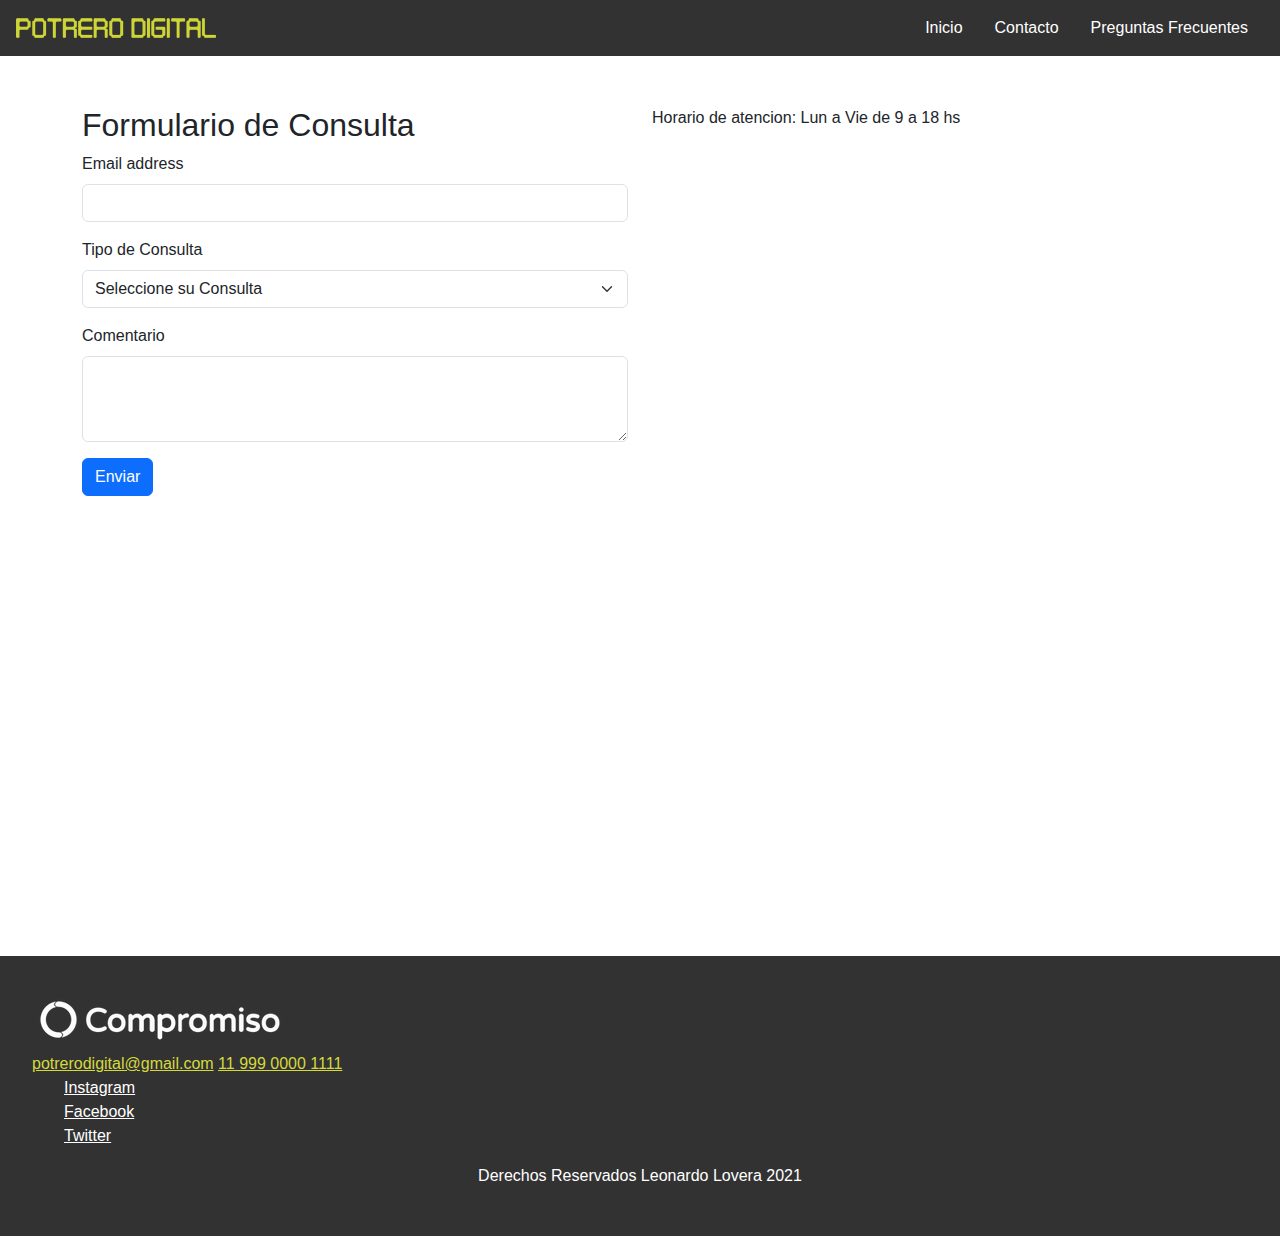
<file: contacto.html>
<!DOCTYPE html>
<html lang="en">
<head>
    <meta charset="UTF-8">
    <meta http-equiv="X-UA-Compatible" content="IE=edge">
    <meta name="viewport" content="width=device-width, initial-scale=1.0">
    <title>Potrero Digital | Contacto</title>
    <link rel="stylesheet" href="https://cdn.jsdelivr.net/npm/bootstrap@5.1.3/dist/css/bootstrap.min.css">
    <!-- 3 Forma (Correcta) - Estilos en hoja externa -->
    <link rel="stylesheet" href="css/estilos.css">
</head>
<body>

    <header class="header">
        <img class="header__logo" src="imagenes/potrero_digital_2021_edited.webp" alt="">
        <nav class="navegacion">
            <ul class="navegacion__lista">
                <li class="navegacion__item">
                    <a class="navegacion__enlace" href="index.html">Inicio</a>
                </li>
                <li class="navegacion__item">
                    <a class="navegacion__enlace" href="contacto.html">Contacto</a>
                </li>
                <li class="navegacion__item">
                    <a class="navegacion__enlace" href="preguntas-frecuentes.html">Preguntas Frecuentes</a>
                </li>
            </ul>
        </nav>
    </header>

    <main>
        <section class="seccion-contacto">
            <div class="container">
                <div class="row">
                    <div class="col-12 col-md-6">
                        <h2>Formulario de Consulta</h2>
                        <form>
                            <div class="mb-3">
                              <label for="exampleInputEmail1" class="form-label">Email address</label>
                              <input type="email" class="form-control" id="exampleInputEmail1" aria-describedby="emailHelp">
                            </div>
                            <div class="mb-3">
                              <label for="exampleInputPassword1" class="form-label">Tipo de Consulta</label>
                              <select class="form-select" aria-label="Default select example">
                                <option selected>Seleccione su Consulta</option>
                                <option value="1">Ayuda</option>
                                <option value="2">Reclamo</option>
                                <option value="3">Comprar</option>
                              </select>
                            </div>
                            <div class="mb-3">
                                <label for="exampleFormControlTextarea1" class="form-label">Comentario</label>
                                <textarea class="form-control" id="exampleFormControlTextarea1" rows="3"></textarea>
                            </div>
                            <button type="submit" class="btn btn-primary">Enviar</button>
                          </form>
                    </div>
                    <div class="col-12 col-md-6">
                        <p>Horario de atencion: Lun a Vie de 9 a 18 hs</p>
                        <iframe class="mapa" src="https://www.google.com/maps/embed?pb=!1m18!1m12!1m3!1d13136.490909023538!2d-58.42878344999999!3d-34.601057999999995!2m3!1f0!2f0!3f0!3m2!1i1024!2i768!4f13.1!3m3!1m2!1s0x95bcca6fd0f0af0f%3A0xe55a691b4ac64dfd!2s%C3%81ngel%20Gallardo!5e0!3m2!1ses!2sar!4v1636753137433!5m2!1ses!2sar" width="800" height="600" style="border:0;" allowfullscreen="" loading="lazy"></iframe>
                    </div>
                </div>
            </div>
        </section>
    </main>

    <footer class="footer">
        <div>
            <img src="imagenes/compromiso.webp" alt="Logo Compromiso">
            
            <div class="estilos-escritorio enlaces-contacto">
                <a href="mailto:potrerodigital@gmail.com">potrerodigital@gmail.com</a>
                <a href="https://wa.me/+5491122225555">11 999 0000 1111</a>
            </div>
   
            <ul>
                <li><a href="">Instagram</a></li>
                <li><a href="">Facebook</a></li>
                <li><a href="">Twitter</a></li>
            </ul>

            <p>Derechos Reservados Leonardo Lovera 2021</p>
        </div>
    </footer>
    <!-- Por aca va todo lo relacionado a JavaScript  -->
    <script src="https://cdn.jsdelivr.net/npm/bootstrap@5.1.3/dist/js/bootstrap.bundle.min.js"></script>
</body>
</html>
</file>
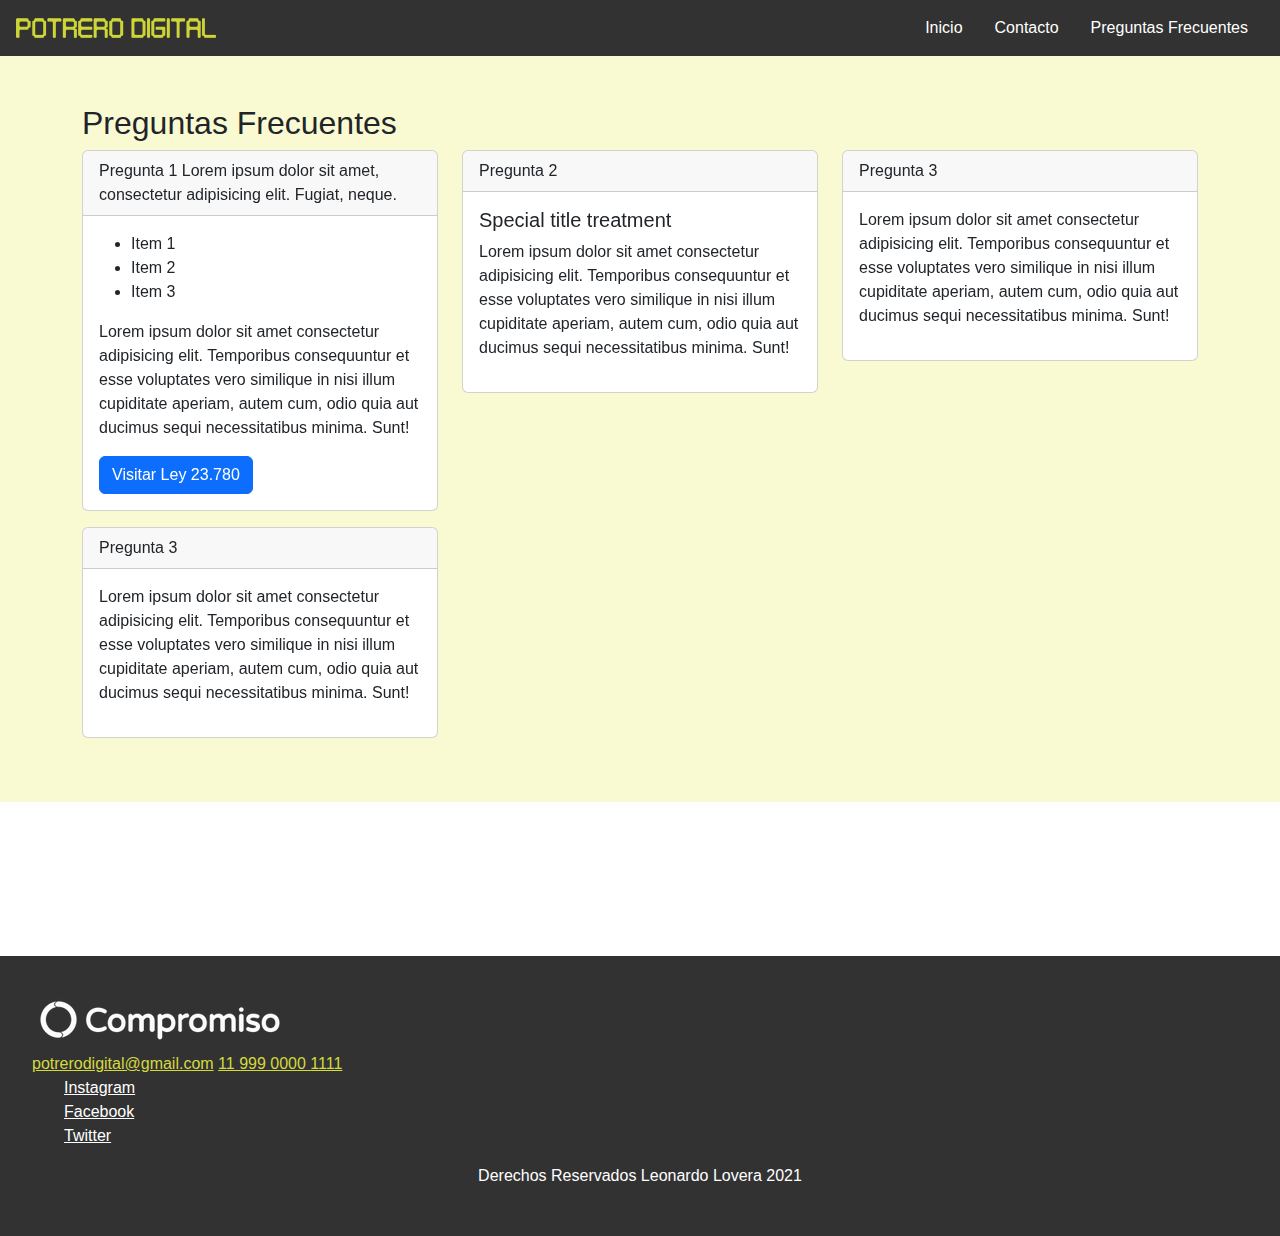
<file: preguntas-frecuentes.html>
<!DOCTYPE html>
<html lang="en">
<head>
    <meta charset="UTF-8">
    <meta http-equiv="X-UA-Compatible" content="IE=edge">
    <meta name="viewport" content="width=device-width, initial-scale=1.0">
    <title>Potrero Digital | Preguntas Frecuentes</title>
    <link rel="stylesheet" href="https://cdn.jsdelivr.net/npm/bootstrap@5.1.3/dist/css/bootstrap.min.css">
    <!-- 3 Forma (Correcta) - Estilos en hoja externa -->
    <link rel="stylesheet" href="css/estilos.css">
</head>
<body>
    <header class="header">
        <img class="header__logo" src="imagenes/potrero_digital_2021_edited.webp" alt="">
        <nav class="navegacion">
            <ul class="navegacion__lista">
                <li class="navegacion__item">
                    <a class="navegacion__enlace" href="index.html">Inicio</a>
                </li>
                <li class="navegacion__item">
                    <a class="navegacion__enlace" href="contacto.html">Contacto</a>
                </li>
                <li class="navegacion__item">
                    <a class="navegacion__enlace" href="preguntas-frecuentes.html">Preguntas Frecuentes</a>
                </li>
            </ul>
        </nav>
    </header>

    <main>
        <section class="seccion-preguntas-frecuentes py-5">
            <div class="container">
                <div class="row">
                    <div class="col-12">
                        <h2>Preguntas Frecuentes</h2>
                    </div>

                    <div class="col-12 col-md-4 mb-3">
                        <div class="card">
                            <div class="card-header">
                                Pregunta 1 Lorem ipsum dolor sit amet, consectetur adipisicing elit. Fugiat, neque.
                            </div>
                            <div class="card-body">
                                <ul>
                                    <li>Item 1</li>
                                    <li>Item 2</li>
                                    <li>Item 3</li>
                                </ul>
                                <p>Lorem ipsum dolor sit amet consectetur adipisicing elit. Temporibus consequuntur et esse voluptates vero similique in nisi illum cupiditate aperiam, autem cum, odio quia aut ducimus sequi necessitatibus minima. Sunt!</p>
                              <a href="#" class="btn btn-primary">Visitar Ley 23.780</a>
                            </div>
                        </div>
                    </div>

                    <div class="col-12 col-md-4 mb-3">
                        <div class="card">
                            <div class="card-header">
                                Pregunta 2
                            </div>
                            <div class="card-body">
                              <h5 class="card-title">Special title treatment</h5>
                              <p>Lorem ipsum dolor sit amet consectetur adipisicing elit. Temporibus consequuntur et esse voluptates vero similique in nisi illum cupiditate aperiam, autem cum, odio quia aut ducimus sequi necessitatibus minima. Sunt!</p>
                            </div>
                        </div>
                    </div>

                    <div class="col-12 col-md-4 mb-3">
                        <div class="card">
                            <div class="card-header">
                                Pregunta 3
                            </div>
                            <div class="card-body">
                                <p>Lorem ipsum dolor sit amet consectetur adipisicing elit. Temporibus consequuntur et esse voluptates vero similique in nisi illum cupiditate aperiam, autem cum, odio quia aut ducimus sequi necessitatibus minima. Sunt!</p>
                            </div>
                        </div>
                    </div>

                    <div class="col-12 col-md-4 mb-3">
                        <div class="card">
                            <div class="card-header">
                                Pregunta 3
                            </div>
                            <div class="card-body">
                                <p>Lorem ipsum dolor sit amet consectetur adipisicing elit. Temporibus consequuntur et esse voluptates vero similique in nisi illum cupiditate aperiam, autem cum, odio quia aut ducimus sequi necessitatibus minima. Sunt!</p>
                            </div>
                        </div>
                    </div>
                </div>
            </div>
        </section>
    </main>

    <footer class="footer">
        <div>
            <img src="imagenes/compromiso.webp" alt="Logo Compromiso">
            
            <div class="estilos-escritorio enlaces-contacto">
                <a href="mailto:potrerodigital@gmail.com">potrerodigital@gmail.com</a>
                <a href="https://wa.me/+5491122225555">11 999 0000 1111</a>
            </div>
   
            <ul>
                <li><a href="">Instagram</a></li>
                <li><a href="">Facebook</a></li>
                <li><a href="">Twitter</a></li>
            </ul>

            <p>Derechos Reservados Leonardo Lovera 2021</p>
        </div>
    </footer>

    <script src="https://cdn.jsdelivr.net/npm/bootstrap@5.1.3/dist/js/bootstrap.bundle.min.js"></script>
</body>
</html>
</file>
<file: css/estilos.css>
/* Comentario en CSS */
/* 
Sintaxis
selector {
    propiedad1: valor;
    propiedad2: valor;
    propiedadN: valor;
}

Pilares de CSS:
    Cascada
    Herencia
    Especificidad

Tipo de Selectores:
    Etiqueta
    Clase (Recomendado)
    ID (Cuando JavaScript si es importante respetar el ID unico)
    Universal (Resetear o Limpiar estilos por defecto del navegador)

Tipos de elementos html:
    inline -> en linea: El tamaño estara determinado por el contenido de la caja, se colocaran uno al lado del otro viualmente
    block -> en bloque: El tamaño siempre va a ocupar el 100% asi el contenido dentro de la caja no ocupe todo el espacio disponible, se colocaran uno debajo del otro visualmente como si hubiese un salto de linea
    inline-block -> en linea y bloque a la vez: es un hibrido que nos permite aprovechar las caracteristicas de ambos
*/

* {
    padding: 0;
    margin: 0;
    box-sizing: border-box;
}

body {
    font-family: 'Poppins', sans-serif;
}

main {
    min-height: 100vh;
}

h1, h2, h3, h4, h5, h6 {
    font-family: 'Lucida Sans', 'Lucida Sans Regular', 'Lucida Grande', 'Lucida Sans Unicode', Geneva, Verdana, sans-serif;
}

.header {
    background-color: #323232;
    padding: 16px;
    display: flex;
    flex-direction: row;
    justify-content: space-between; /* Eje Principal */
    align-items: center; /* Eje Secundario */

    position: sticky;
    top: 0;
    left: 0;
    width: 100%;
    /* opacity: 0.3; */
}

.header__logo {
    width: 200px;
    /* height: 15px; */
}

/* .navegacion {
    background-color: yellow;
} */

.navegacion__lista {
    list-style: none;
    display: flex; /* Flexbox */
    padding-left: 0;
    margin-bottom: 0;
}

.navegacion__enlace {
    color: #FFFFFF;
    text-decoration: none; /* Quitar Subrayado a los elementos enlace */
}

.navegacion__item {
    margin-left: 16px;
    margin-right: 16px;
}

.seccion1 {
    background-color: yellow;
    width: 100%;
    min-height: 100vh;
    background-image: url('../imagenes/img-banner-3.webp');
    background-repeat: no-repeat;
    background-size: cover;
    background-position: center;
    color: white;

    padding-top: 52px;
    display: flex;
    flex-direction: column;
    justify-content: center;
    align-items: center;
}

.seccion1__titulo {
    font-size: 80px;
    font-style: normal;
    /* font-family: Verdana, Geneva, Tahoma, sans-serif; */
    text-decoration: none;
    margin-bottom: 32px;
    border-bottom: 5px solid #d4da3c;
}

.seccion1__parrafo {
    font-size: 12px;
    text-align: center;
    line-height: 30px;
}

.seccion2 {
    /* background-color: yellow; */
    width: 100%;
    height: 100vh;

    display: flex;
}

.seccion2__ladoA {
    background-color: #FAFAFA;
    width: 50%;

    display: flex;
    flex-direction: column;
    justify-content: center;
    align-items: center;
    gap: 20px;
    padding: 32px;

    text-align: center;
    color: black;
}

.seccion2__ladoB {
    /* background-color: orange; */
    width: 50%;
}

.seccion2__ladoB video, .seccion2__ladoB img {
    width: 100%;
    height: 100%;
    object-fit: cover;
}

.seccion2__titulo {
    margin-bottom: 30px;
    border-bottom: 2px solid rgba(0, 0, 0, .5);
    padding-bottom: 20px;
    text-shadow: 2px 2px 2px rgba(0, 0, 0, .5);
    color: #d4da3c;
    font-size: 32px;
}

/* Seccion 3 */

.seccion3 {
    min-height: 500px;
    display: flex;
    justify-content: center;
    align-items: center;
    /* background-color: orange; */
}

.seccion3 .cajita {
    width: 250px;
    height: 250px;
    border: 1px solid #d4da3c;

    display: flex;
    flex-direction: column;
    justify-content: center;
    align-items: center;
    text-align: center;
    padding: 10px;
    gap: 20px;
}

.seccion3 h3 {
    font-size: 40px;
    color: #d4da3c;
}

.seccion3 span {
    font-weight: 700;
    font-size: 14px;
}

.footer {
    background-color: #323232;
    color: #FFFFFF;
    padding: 32px;
}

.footer a{
    color: inherit;
}

.footer ul {
    list-style: none;
}

.footer p {
    text-align: center;
}

.seccion-contacto {
    padding-top: 50px;
    padding-bottom: 50px;
}

.mapa {
    width: 100%;
}

.seccion-preguntas-frecuentes {
    background-color: lightgoldenrodyellow;
}

.carousel-item {
    height: 400px;
}

.carousel-item img {
    height: 100%;
    width: 100%;
    object-fit: cover;
}

.carousel-caption h5 {
    background-color: rgba(0, 0, 0, .5);
}

.carousel-caption p {
    background-color: rgba(0, 0, 0, .5);
}

.logo-bootstrap {
    /* width: 32px; */
    height: 20px;
}

.bg-dark {
    /* background-color: teal !important; */
}

@media (max-width: 768px) {
    .header {
        flex-direction: column;
        gap: 10px;
    }

    .navegacion__lista {
        flex-wrap: wrap;
    }

    .seccion1__titulo {
        font-size: 40px;
    }

    .seccion2 {
        flex-direction: column;
        min-height: 100vh;
        height: auto;
    }

    .seccion2--column-reverse {
        flex-direction: column-reverse;
    }

    .seccion2__ladoA, .seccion2__ladoB {
        width: 100%;
    }

    .seccion3 {
        flex-direction: column;
        padding-top: 32px;
        padding-bottom: 32px;
    }

    .enlaces-contacto {
        display: flex;
        flex-direction: column;
        gap: 10px;
    }
}

.estilos-escritorio {
    color: #d4da3c;
}



.imagen {
    width: 100%;
    height: 500px;
    object-fit: cover;
}

.video {
    width: 100%;
    height: 500px;
    object-fit: cover;
}
</file>
